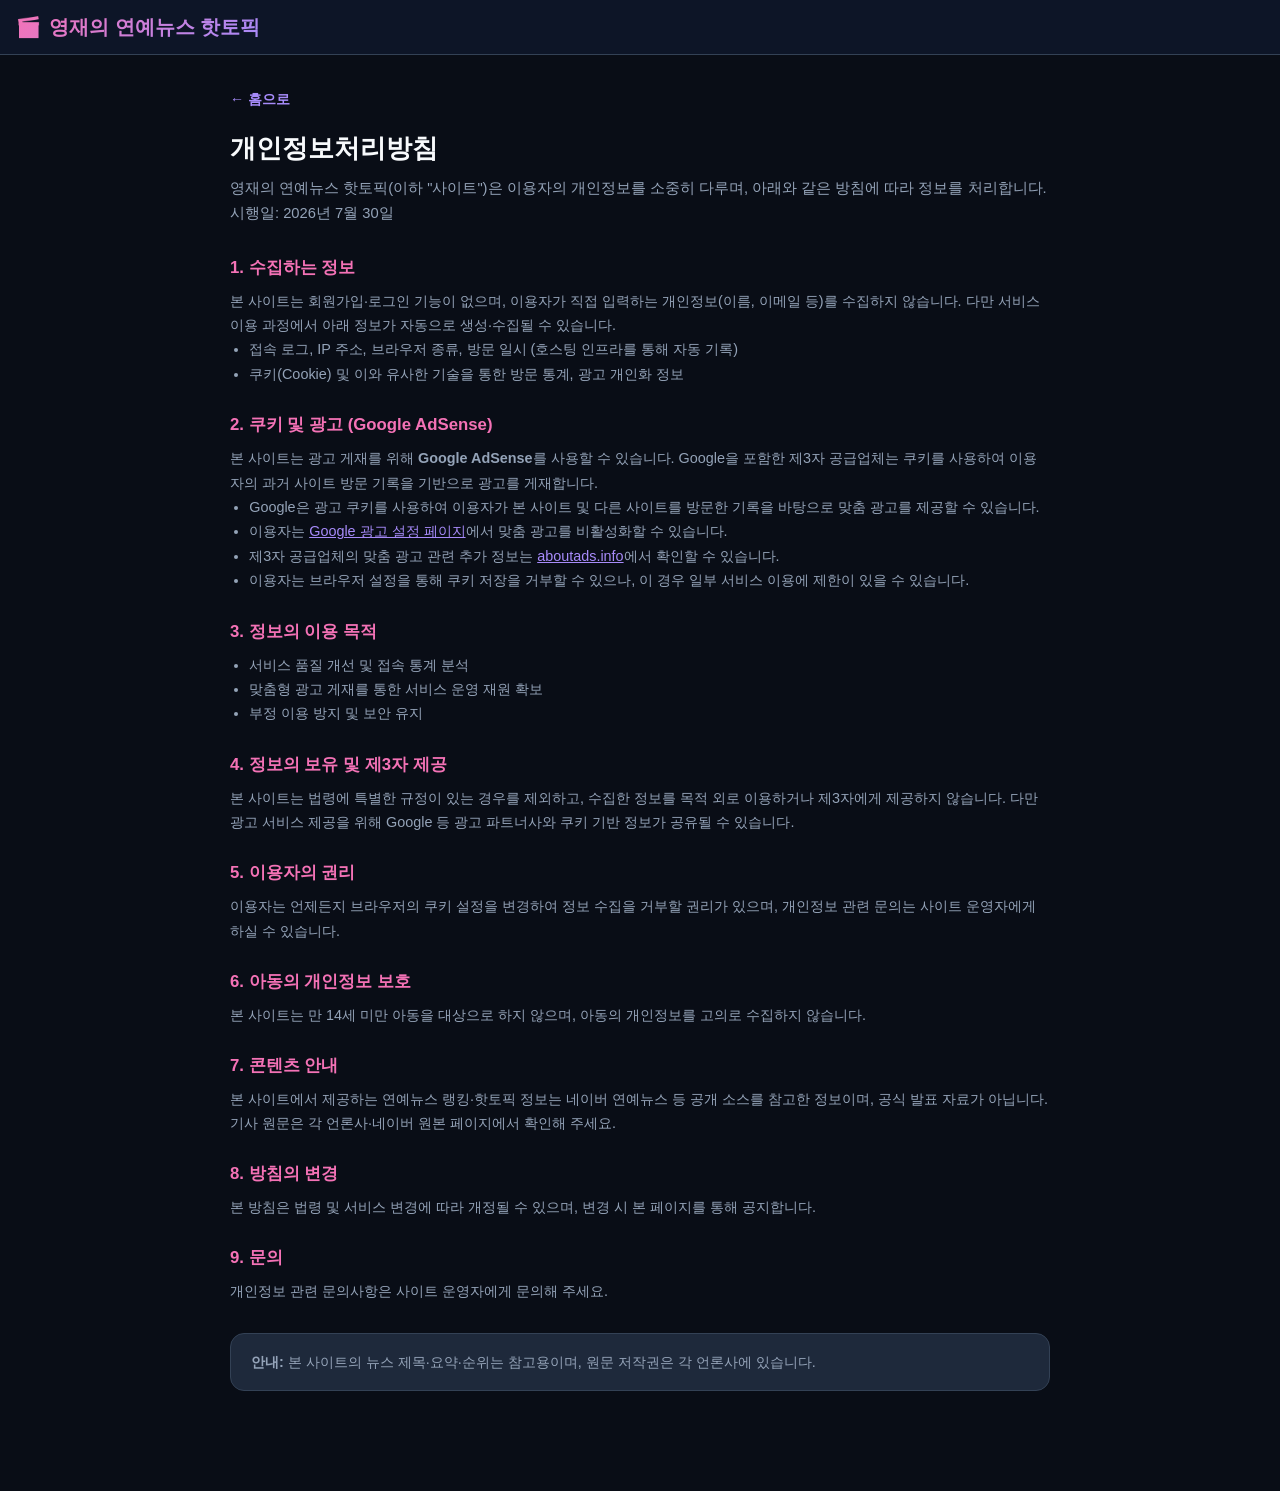
<file: privacy.html>
<!DOCTYPE html>
<html lang="ko">
<head>
  <script async src="https://pagead2.googlesyndication.com/pagead/js/adsbygoogle.js?client=ca-pub-3079797618341925" crossorigin="anonymous"></script>
  <meta charset="UTF-8">
  <meta name="viewport" content="width=device-width, initial-scale=1.0">
  <title>개인정보처리방침 | 영재의 연예뉴스 핫토픽</title>
  <meta name="description" content="영재의 연예뉴스 핫토픽 개인정보처리방침 — 수집 정보, 쿠키·광고(Google AdSense) 사용, 이용자 권리 안내.">
  <meta name="robots" content="index, follow">
  <link rel="canonical" href="https://jeonyoungjae-newshot.web.app/privacy.html">
  <link rel="stylesheet" href="styles.css">
  <style>
    .policy-wrap { max-width: 860px; margin: 0 auto; padding: 2rem 1.25rem 5rem; }
    .policy-wrap h1 { font-size: 1.6rem; font-weight: 800; margin-bottom: 0.5rem; }
    .policy-wrap .lead { color: var(--text-secondary); margin-bottom: 1.8rem; font-size: 0.92rem; }
    .policy-wrap h2 { font-size: 1.05rem; font-weight: 800; margin: 1.6rem 0 0.55rem; color: #f472b6; }
    .policy-wrap p, .policy-wrap li { color: var(--text-secondary); font-size: 0.9rem; line-height: 1.7; }
    .policy-wrap ul { padding-left: 1.2rem; margin-bottom: 0.5rem; }
    .policy-wrap a { color: #a78bfa; }
    .policy-box {
      background: var(--bg-card);
      border: 1px solid var(--border-color);
      border-radius: var(--radius-md);
      padding: 1rem 1.25rem;
      margin-top: 1.8rem;
    }
    .policy-home {
      display: inline-block;
      margin-bottom: 1.2rem;
      color: #c084fc;
      text-decoration: none;
      font-size: 0.88rem;
      font-weight: 700;
    }
  </style>
</head>
<body>
  <header class="app-header">
    <div class="header-top">
      <div class="app-title">
        <span>🎬</span>
        <span>영재의 연예뉴스 핫토픽</span>
      </div>
    </div>
  </header>

  <main class="policy-wrap">
    <a class="policy-home" href="/">← 홈으로</a>
    <h1>개인정보처리방침</h1>
    <p class="lead">영재의 연예뉴스 핫토픽(이하 "사이트")은 이용자의 개인정보를 소중히 다루며, 아래와 같은 방침에 따라 정보를 처리합니다. 시행일: 2026년 7월 30일</p>

    <h2>1. 수집하는 정보</h2>
    <p>본 사이트는 회원가입·로그인 기능이 없으며, 이용자가 직접 입력하는 개인정보(이름, 이메일 등)를 수집하지 않습니다. 다만 서비스 이용 과정에서 아래 정보가 자동으로 생성·수집될 수 있습니다.</p>
    <ul>
      <li>접속 로그, IP 주소, 브라우저 종류, 방문 일시 (호스팅 인프라를 통해 자동 기록)</li>
      <li>쿠키(Cookie) 및 이와 유사한 기술을 통한 방문 통계, 광고 개인화 정보</li>
    </ul>

    <h2>2. 쿠키 및 광고 (Google AdSense)</h2>
    <p>본 사이트는 광고 게재를 위해 <strong>Google AdSense</strong>를 사용할 수 있습니다. Google을 포함한 제3자 공급업체는 쿠키를 사용하여 이용자의 과거 사이트 방문 기록을 기반으로 광고를 게재합니다.</p>
    <ul>
      <li>Google은 광고 쿠키를 사용하여 이용자가 본 사이트 및 다른 사이트를 방문한 기록을 바탕으로 맞춤 광고를 제공할 수 있습니다.</li>
      <li>이용자는 <a href="https://adssettings.google.com/" target="_blank" rel="noopener">Google 광고 설정 페이지</a>에서 맞춤 광고를 비활성화할 수 있습니다.</li>
      <li>제3자 공급업체의 맞춤 광고 관련 추가 정보는 <a href="https://www.aboutads.info/" target="_blank" rel="noopener">aboutads.info</a>에서 확인할 수 있습니다.</li>
      <li>이용자는 브라우저 설정을 통해 쿠키 저장을 거부할 수 있으나, 이 경우 일부 서비스 이용에 제한이 있을 수 있습니다.</li>
    </ul>

    <h2>3. 정보의 이용 목적</h2>
    <ul>
      <li>서비스 품질 개선 및 접속 통계 분석</li>
      <li>맞춤형 광고 게재를 통한 서비스 운영 재원 확보</li>
      <li>부정 이용 방지 및 보안 유지</li>
    </ul>

    <h2>4. 정보의 보유 및 제3자 제공</h2>
    <p>본 사이트는 법령에 특별한 규정이 있는 경우를 제외하고, 수집한 정보를 목적 외로 이용하거나 제3자에게 제공하지 않습니다. 다만 광고 서비스 제공을 위해 Google 등 광고 파트너사와 쿠키 기반 정보가 공유될 수 있습니다.</p>

    <h2>5. 이용자의 권리</h2>
    <p>이용자는 언제든지 브라우저의 쿠키 설정을 변경하여 정보 수집을 거부할 권리가 있으며, 개인정보 관련 문의는 사이트 운영자에게 하실 수 있습니다.</p>

    <h2>6. 아동의 개인정보 보호</h2>
    <p>본 사이트는 만 14세 미만 아동을 대상으로 하지 않으며, 아동의 개인정보를 고의로 수집하지 않습니다.</p>

    <h2>7. 콘텐츠 안내</h2>
    <p>본 사이트에서 제공하는 연예뉴스 랭킹·핫토픽 정보는 네이버 연예뉴스 등 공개 소스를 참고한 정보이며, 공식 발표 자료가 아닙니다. 기사 원문은 각 언론사·네이버 원본 페이지에서 확인해 주세요.</p>

    <h2>8. 방침의 변경</h2>
    <p>본 방침은 법령 및 서비스 변경에 따라 개정될 수 있으며, 변경 시 본 페이지를 통해 공지합니다.</p>

    <h2>9. 문의</h2>
    <p>개인정보 관련 문의사항은 사이트 운영자에게 문의해 주세요.</p>

    <div class="policy-box">
      <p><strong>안내:</strong> 본 사이트의 뉴스 제목·요약·순위는 참고용이며, 원문 저작권은 각 언론사에 있습니다.</p>
    </div>
  </main>
</body>
</html>
</file>
<file: styles.css>
/* =========================================================
   전영재 전용 네이버 연예뉴스 핫토픽 Web App Stylesheet
   Mobile-First & Premium Dark UI with Live Real-time Status
   ========================================================= */

:root {
  --bg-dark: #090d16;
  --bg-main: #0f172a;
  --bg-card: #1e293b;
  --bg-card-hover: #334155;
  --bg-glass: rgba(15, 23, 42, 0.9);
  
  --accent-purple: #8b5cf6;
  --accent-purple-glow: rgba(139, 92, 246, 0.35);
  --accent-pink: #ec4899;
  --accent-pink-glow: rgba(236, 72, 153, 0.35);
  --accent-green: #22c55e;
  --accent-green-glow: rgba(34, 197, 94, 0.35);
  --accent-blue: #3b82f6;
  
  --text-primary: #f8fafc;
  --text-secondary: #94a3b8;
  --text-muted: #64748b;
  --border-color: #334155;
  
  --radius-sm: 8px;
  --radius-md: 14px;
  --radius-lg: 20px;
  
  --font-family: -apple-system, BlinkMacSystemFont, "Pretendard", "Segoe UI", "Malgun Gothic", sans-serif;
  --safe-bottom: env(safe-area-inset-bottom, 0px);
}

* {
  margin: 0;
  padding: 0;
  box-sizing: border-box;
  -webkit-tap-highlight-color: transparent;
}

body {
  font-family: var(--font-family);
  background-color: var(--bg-dark);
  color: var(--text-primary);
  line-height: 1.5;
  overflow-x: hidden;
  min-height: 100vh;
  padding-bottom: calc(70px + var(--safe-bottom));
}

/* Scrollbar customization */
::-webkit-scrollbar {
  width: 6px;
  height: 6px;
}
::-webkit-scrollbar-track {
  background: var(--bg-dark);
}
::-webkit-scrollbar-thumb {
  background: #334155;
  border-radius: 4px;
}

/* =========================================================
   Header Section (User Profile & Title)
   ========================================================= */
.app-header {
  position: sticky;
  top: 0;
  z-index: 100;
  background: var(--bg-glass);
  backdrop-filter: blur(12px);
  -webkit-backdrop-filter: blur(12px);
  border-bottom: 1px solid var(--border-color);
  padding: 12px 16px;
}

.header-top {
  display: flex;
  justify-content: space-between;
  align-items: center;
  max-width: 1400px;
  margin: 0 auto;
}

.app-title {
  font-size: 1.25rem;
  font-weight: 800;
  background: linear-gradient(135deg, #f472b6, #a78bfa);
  -webkit-background-clip: text;
  -webkit-text-fill-color: transparent;
  display: flex;
  align-items: center;
  gap: 8px;
}

.header-actions {
  display: flex;
  align-items: center;
  gap: 8px;
}

.user-badge {
  display: inline-flex;
  align-items: center;
  gap: 6px;
  background: linear-gradient(135deg, rgba(236, 72, 153, 0.2), rgba(139, 92, 246, 0.2));
  border: 1px solid rgba(236, 72, 153, 0.4);
  padding: 4px 10px;
  border-radius: 20px;
  font-size: 0.75rem;
  font-weight: 700;
  color: #f472b6;
}

.live-badge {
  display: inline-flex;
  align-items: center;
  gap: 6px;
  background: rgba(34, 197, 94, 0.15);
  border: 1px solid rgba(34, 197, 94, 0.4);
  padding: 4px 10px;
  border-radius: 20px;
  font-size: 0.75rem;
  font-weight: 700;
  color: #4ade80;
}

.live-dot {
  width: 8px;
  height: 8px;
  background-color: #22c55e;
  border-radius: 50%;
  box-shadow: 0 0 8px #22c55e;
  animation: pulse-dot 1.5s infinite;
}

@keyframes pulse-dot {
  0% { transform: scale(0.95); box-shadow: 0 0 0 0 rgba(34, 197, 94, 0.7); }
  70% { transform: scale(1.1); box-shadow: 0 0 0 6px rgba(34, 197, 94, 0); }
  100% { transform: scale(0.95); box-shadow: 0 0 0 0 rgba(34, 197, 94, 0); }
}

.btn-icon {
  background: var(--bg-card);
  border: 1px solid var(--border-color);
  color: var(--text-primary);
  width: 36px;
  height: 36px;
  border-radius: 50%;
  display: flex;
  align-items: center;
  justify-content: center;
  font-size: 1rem;
  cursor: pointer;
  transition: all 0.2s ease;
}
.btn-icon:active {
  transform: scale(0.92);
  background: var(--accent-purple);
}

/* Greeting & Live Auto Sync Progress Bar Banner */
.user-greeting-card {
  max-width: 1400px;
  margin: 12px auto 0 auto;
  padding: 12px 16px;
  background: linear-gradient(135deg, #1e1b4b 0%, #1e293b 100%);
  border: 1px solid rgba(139, 92, 246, 0.3);
  border-radius: var(--radius-md);
  display: flex;
  flex-direction: column;
  gap: 8px;
}
.greeting-top {
  display: flex;
  align-items: center;
  justify-content: space-between;
  flex-wrap: wrap;
  gap: 8px;
}
.greeting-text {
  font-size: 0.88rem;
  color: #cbd5e1;
}
.greeting-text strong {
  color: #f472b6;
}

.sync-status-box {
  display: flex;
  align-items: center;
  gap: 8px;
  font-size: 0.78rem;
  color: #a78bfa;
}

.sync-progress-bg {
  width: 100%;
  height: 4px;
  background: rgba(255, 255, 255, 0.1);
  border-radius: 2px;
  overflow: hidden;
  margin-top: 4px;
}

.sync-progress-bar {
  height: 100%;
  width: 100%;
  background: linear-gradient(90deg, #ec4899, #8b5cf6, #22c55e);
  transition: width 1s linear;
}

/* Live Toast Notification */
.toast-notification {
  position: fixed;
  top: 70px;
  left: 50%;
  transform: translateX(-50%) translateY(-20px);
  background: rgba(34, 197, 94, 0.95);
  color: #ffffff;
  padding: 8px 18px;
  border-radius: 20px;
  font-size: 0.85rem;
  font-weight: 700;
  box-shadow: 0 8px 20px rgba(0, 0, 0, 0.4);
  z-index: 300;
  opacity: 0;
  pointer-events: none;
  transition: all 0.3s cubic-bezier(0.16, 1, 0.3, 1);
  display: flex;
  align-items: center;
  gap: 6px;
}
.toast-notification.show {
  opacity: 1;
  transform: translateX(-50%) translateY(0);
}

/* =========================================================
   Category Horizontal Swipe Bar
   ========================================================= */
.category-wrapper {
  max-width: 1400px;
  margin: 12px auto 0 auto;
  padding: 0 16px;
  overflow-x: auto;
  white-space: nowrap;
  -ms-overflow-style: none;
  scrollbar-width: none;
}
.category-wrapper::-webkit-scrollbar {
  display: none;
}

.category-chips {
  display: inline-flex;
  gap: 8px;
}

.chip-btn {
  background: var(--bg-card);
  border: 1px solid var(--border-color);
  color: var(--text-secondary);
  padding: 8px 16px;
  border-radius: 20px;
  font-size: 0.85rem;
  font-weight: 600;
  cursor: pointer;
  transition: all 0.2s ease;
  white-space: nowrap;
}
.chip-btn.active {
  background: linear-gradient(135deg, var(--accent-purple), var(--accent-pink));
  color: #ffffff;
  border-color: transparent;
  box-shadow: 0 4px 12px var(--accent-purple-glow);
}
.chip-btn:active {
  transform: scale(0.95);
}

/* Search Bar */
.search-container {
  max-width: 1400px;
  margin: 12px auto;
  padding: 0 16px;
}
.search-box {
  display: flex;
  align-items: center;
  background: var(--bg-card);
  border: 1px solid var(--border-color);
  border-radius: 12px;
  padding: 8px 14px;
}
.search-box input {
  background: transparent;
  border: none;
  outline: none;
  color: var(--text-primary);
  font-size: 0.95rem;
  width: 100%;
  margin-left: 8px;
}
.search-box input::placeholder {
  color: var(--text-muted);
}

/* Auto Refresh Interval Selector */
.auto-refresh-select {
  background: var(--bg-dark);
  color: var(--text-primary);
  border: 1px solid var(--border-color);
  border-radius: 8px;
  padding: 2px 6px;
  font-size: 0.75rem;
  outline: none;
}

/* =========================================================
   Main App Container (Feed & Desktop Responsive Layout)
   ========================================================= */
.main-container {
  max-width: 1400px;
  margin: 0 auto;
  padding: 0 16px;
  display: grid;
  grid-template-columns: 1fr;
  gap: 16px;
}

/* News List Feed */
.news-feed {
  display: flex;
  flex-direction: column;
  gap: 12px;
}

.news-card {
  background: var(--bg-card);
  border: 1px solid var(--border-color);
  border-radius: var(--radius-md);
  padding: 12px;
  display: flex;
  gap: 12px;
  cursor: pointer;
  transition: transform 0.2s ease, background-color 0.2s ease, border-color 0.2s ease;
  position: relative;
  overflow: hidden;
}
.news-card:hover {
  border-color: rgba(139, 92, 246, 0.5);
}
.news-card:active {
  transform: scale(0.98);
  background: var(--bg-card-hover);
}

.rank-badge {
  position: absolute;
  top: 8px;
  left: 8px;
  background: rgba(15, 23, 42, 0.85);
  backdrop-filter: blur(4px);
  color: #ffffff;
  font-size: 0.75rem;
  font-weight: 800;
  width: 24px;
  height: 24px;
  border-radius: 50%;
  display: flex;
  align-items: center;
  justify-content: center;
  z-index: 2;
  border: 1px solid rgba(255, 255, 255, 0.2);
}
.rank-badge.top3 {
  background: linear-gradient(135deg, var(--accent-pink), var(--accent-purple));
}

.news-thumb-wrapper {
  width: 100px;
  height: 75px;
  min-width: 100px;
  border-radius: var(--radius-sm);
  overflow: hidden;
  background: #0f172a;
  display: flex;
  align-items: center;
  justify-content: center;
  position: relative;
}
.news-thumb-wrapper img {
  width: 100%;
  height: 100%;
  object-fit: cover;
}

.news-content {
  display: flex;
  flex-direction: column;
  justify-content: space-between;
  flex: 1;
  min-width: 0;
}
.news-office-row {
  display: flex;
  align-items: center;
  gap: 6px;
  font-size: 0.78rem;
  font-weight: 700;
  color: #c084fc;
}
.news-title {
  font-size: 0.95rem;
  font-weight: 700;
  color: var(--text-primary);
  display: -webkit-box;
  -webkit-line-clamp: 2;
  -webkit-box-orient: vertical;
  overflow: hidden;
  margin: 2px 0;
}
.news-summary {
  font-size: 0.8rem;
  color: var(--text-secondary);
  display: -webkit-box;
  -webkit-line-clamp: 1;
  -webkit-box-orient: vertical;
  overflow: hidden;
}

/* Loading & Empty State */
.state-center {
  text-align: center;
  padding: 40px 16px;
  color: var(--text-secondary);
}
.spinner {
  width: 32px;
  height: 32px;
  border: 3px solid rgba(139, 92, 246, 0.2);
  border-top-color: var(--accent-purple);
  border-radius: 50%;
  animation: spin 0.8s linear infinite;
  margin: 0 auto 12px auto;
}
@keyframes spin {
  to { transform: rotate(360deg); }
}

/* Inspector Panel */
.inspector-panel {
  display: none;
  background: var(--bg-card);
  border: 1px solid var(--border-color);
  border-radius: var(--radius-md);
  padding: 16px;
  position: sticky;
  top: 80px;
  height: calc(100vh - 100px);
  overflow-y: auto;
}

/* Mobile Bottom Sheet Modal */
.modal-overlay {
  position: fixed;
  top: 0;
  left: 0;
  right: 0;
  bottom: 0;
  background: rgba(0, 0, 0, 0.75);
  backdrop-filter: blur(6px);
  z-index: 200;
  opacity: 0;
  pointer-events: none;
  transition: opacity 0.3s ease;
}
.modal-overlay.active {
  opacity: 1;
  pointer-events: auto;
}

.modal-bottom-sheet {
  position: fixed;
  left: 0;
  right: 0;
  bottom: 0;
  background: var(--bg-card);
  border-top-left-radius: var(--radius-lg);
  border-top-right-radius: var(--radius-lg);
  padding: 20px;
  max-height: 85vh;
  overflow-y: auto;
  z-index: 201;
  transform: translateY(100%);
  transition: transform 0.3s cubic-bezier(0.16, 1, 0.3, 1);
  box-shadow: 0 -10px 30px rgba(0,0,0,0.5);
}
.modal-bottom-sheet.active {
  transform: translateY(0);
}

.sheet-handle {
  width: 40px;
  height: 5px;
  background: #475569;
  border-radius: 3px;
  margin: 0 auto 16px auto;
}

.article-detail-img {
  width: 100%;
  max-height: 240px;
  object-fit: cover;
  border-radius: var(--radius-md);
  margin-bottom: 12px;
}
.article-detail-title {
  font-size: 1.15rem;
  font-weight: 800;
  color: var(--text-primary);
  margin-bottom: 10px;
}
.article-detail-body {
  font-size: 0.92rem;
  color: #cbd5e1;
  background: #0f172a;
  padding: 12px;
  border-radius: var(--radius-sm);
  margin-bottom: 16px;
  white-space: pre-wrap;
}

.action-buttons {
  display: flex;
  flex-direction: column;
  gap: 8px;
}
.btn-primary {
  background: linear-gradient(135deg, var(--accent-pink), var(--accent-purple));
  color: #ffffff;
  border: none;
  padding: 12px;
  border-radius: var(--radius-sm);
  font-size: 0.95rem;
  font-weight: 700;
  width: 100%;
  cursor: pointer;
  text-align: center;
  text-decoration: none;
  display: block;
}
.btn-secondary {
  background: #334155;
  color: var(--text-primary);
  border: none;
  padding: 10px;
  border-radius: var(--radius-sm);
  font-size: 0.9rem;
  font-weight: 600;
  cursor: pointer;
  width: 100%;
}

/* Mobile Bottom Navigation Bar */
.mobile-bottom-nav {
  position: fixed;
  bottom: 0;
  left: 0;
  right: 0;
  height: calc(60px + var(--safe-bottom));
  background: rgba(15, 23, 42, 0.95);
  backdrop-filter: blur(16px);
  border-top: 1px solid var(--border-color);
  display: flex;
  justify-content: space-around;
  align-items: center;
  padding-bottom: var(--safe-bottom);
  z-index: 150;
}

.nav-item {
  display: flex;
  flex-direction: column;
  align-items: center;
  justify-content: center;
  color: var(--text-secondary);
  font-size: 0.7rem;
  font-weight: 600;
  text-decoration: none;
  cursor: pointer;
  flex: 1;
}
.nav-item .icon {
  font-size: 1.25rem;
  margin-bottom: 2px;
}
.nav-item.active {
  color: #f472b6;
}

/* =========================================================
   [규칙 1] PC / 모바일 반응형 자동 레이아웃 시스템
   ========================================================= */

/* Mobile Phones (< 768px): 1-column single list layout */
@media (max-width: 767px) {
  .news-feed {
    display: flex;
    flex-direction: column;
  }
}

/* PC Web & Tablets (>= 768px): Inspector split view + Multi-column Grid for wide screens */
@media (min-width: 768px) {
  .main-container {
    grid-template-columns: 1fr 400px;
  }
  .inspector-panel {
    display: block;
  }
  .mobile-bottom-nav {
    display: none;
  }
  body {
    padding-bottom: 20px;
  }
}

/* Large Desktop PC (>= 1200px): Multi-column Grid (2-column card grid in feed) */
@media (min-width: 1200px) {
  .news-feed {
    display: grid;
    grid-template-columns: repeat(2, 1fr);
    gap: 14px;
  }
}

/* AdSense slots + footer */
.ad-slot {
  max-width: 1400px;
  margin: 12px auto;
  padding: 10px 16px;
  min-height: 90px;
  text-align: center;
  overflow: hidden;
}
.ad-slot-label {
  display: block;
  font-size: 0.65rem;
  letter-spacing: 0.06em;
  text-transform: uppercase;
  color: var(--text-muted);
  margin-bottom: 6px;
}
.ad-slot-bottom {
  margin-bottom: 8px;
}
.site-footer-app {
  max-width: 1400px;
  margin: 8px auto 24px auto;
  padding: 16px 16px 88px;
  text-align: center;
  color: var(--text-muted);
  font-size: 0.78rem;
  line-height: 1.6;
  border-top: 1px solid var(--border-color);
}
.site-footer-app a {
  color: #c084fc;
  text-decoration: none;
  font-weight: 700;
}
.site-footer-app a:hover {
  text-decoration: underline;
}
.footer-copy {
  margin-top: 6px;
  opacity: 0.85;
}

@media (min-width: 768px) {
  .site-footer-app {
    padding-bottom: 24px;
  }
  .header-actions .live-badge span:last-child {
    display: inline;
  }
}

@media (max-width: 480px) {
  .app-title {
    font-size: 1.05rem;
  }
  .user-badge {
    display: none;
  }
  .live-badge {
    padding: 4px 8px;
    font-size: 0.7rem;
  }
  .news-thumb-wrapper {
    width: 84px;
    height: 64px;
    min-width: 84px;
  }
  .news-title {
    font-size: 0.88rem;
  }
  .greeting-text {
    font-size: 0.8rem;
  }
}
</file>
